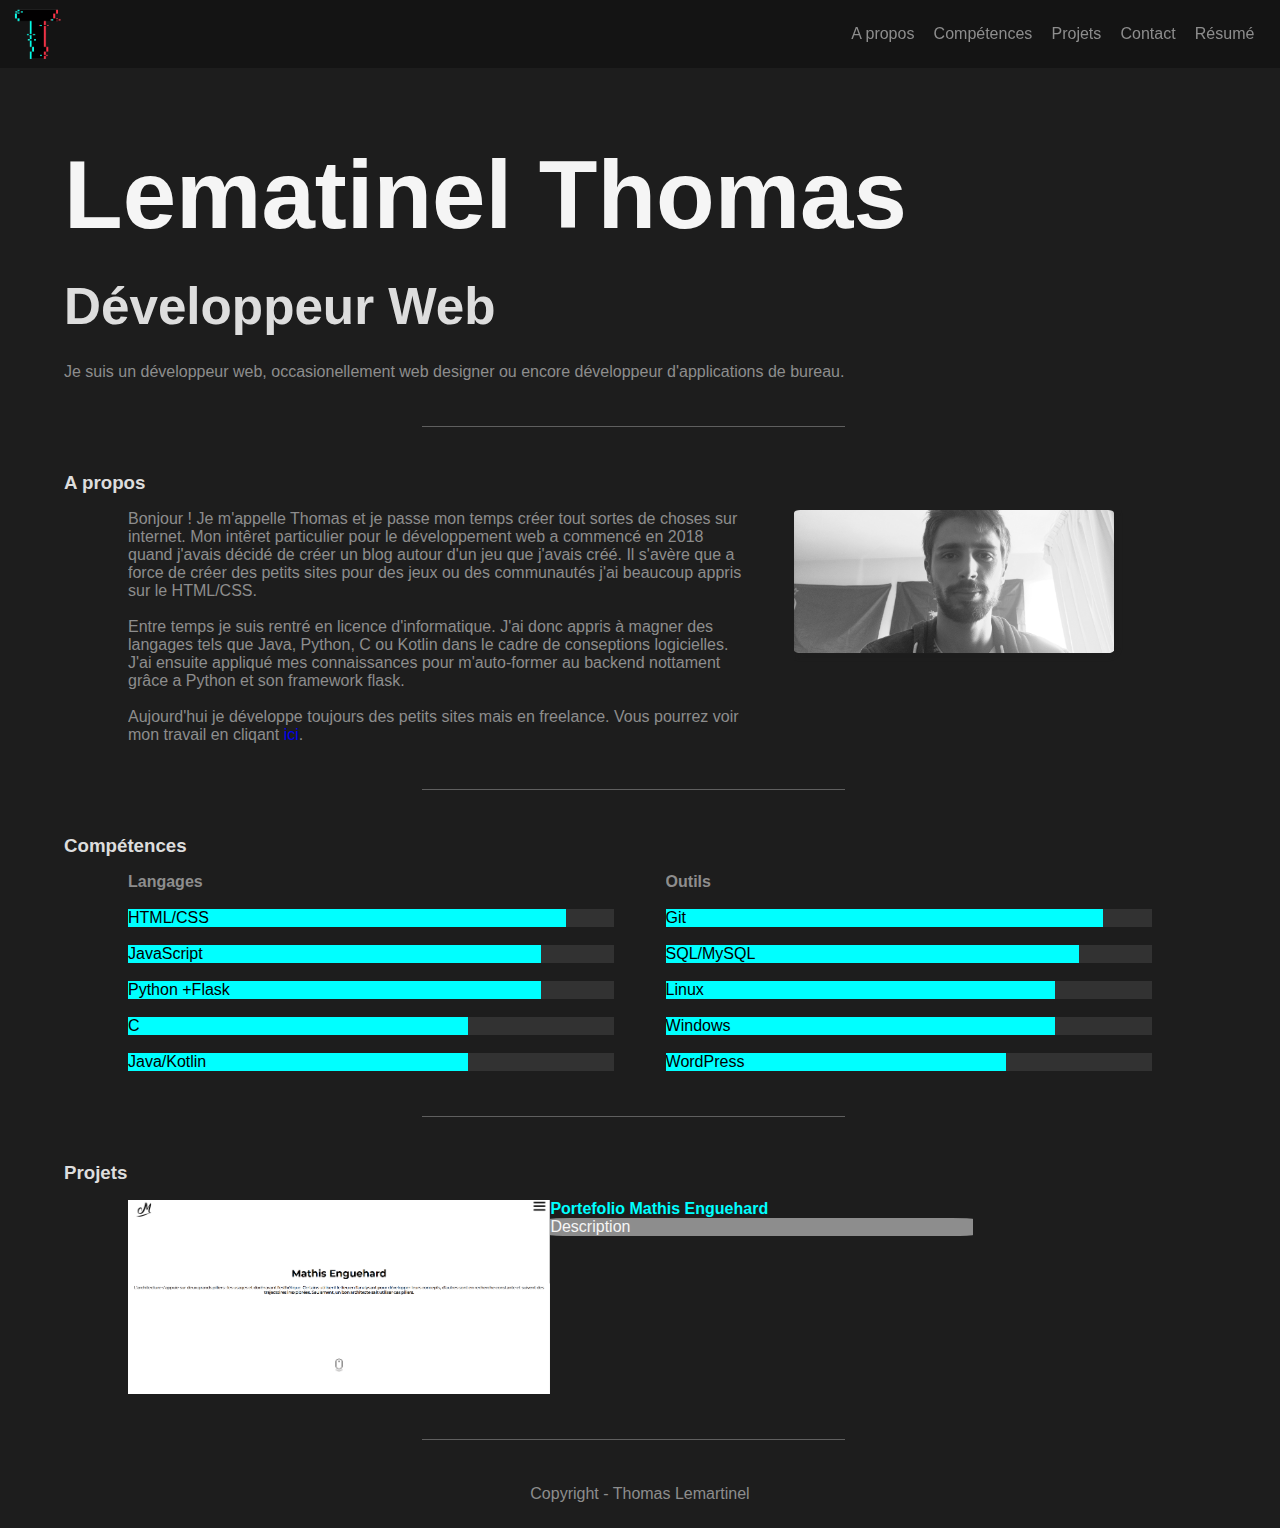
<file: templates/index.html>
<!-- Site créé par Thomas Lemartinel -->
<!-- 
    TODO 
    - Customize colors
    - Language
-->

<!DOCTYPE html>
<html lang="fr">
<head>
    <title>Lemartinel Thomas</title>
    <meta charset="UTF-8" />
    <link rel="stylesheet" href="https://cdnjs.cloudflare.com/ajax/libs/font-awesome/4.7.0/css/font-awesome.min.css">
    <link rel="icon" type="image/png" href="../static/imgs/logo.png"/>
    
    <link rel="stylesheet" href="../static/css/index.css"/>
</head>

<body>
    <!-- <div class="bg"></div> -->
    <header>
        <nav>
            <img src="../static/imgs/logo.png" alt="Logo de Thomas Lemartinel">
            
            <ol>
                <li><a href="#about">A propos</a></li>
                <li><a href="#about">Compétences</a></li>
                <li><a href="#about">Projets</a></li>
                <li><a href="#about">Contact</a></li>
                <li><a href="#about">Résumé</a></li>
            </ol>

        </nav>
    </header>

    <main>
        <div id="home">
            <h1>Lematinel Thomas</h1>
            <h2>Développeur Web</h2>
            <p>Je suis un développeur web, occasionellement web designer ou encore développeur d'applications de bureau.</p>
            <!-- <img src="/static/imgs/scroll.gif" alt=""> -->
        </div>

        <hr class="category-separator">
        
        <div id="about">
            <h3 class="category-title">A propos</h3>
            <div id="aboutgrid">
                <div>
                    <p>Bonjour ! Je m'appelle Thomas et je passe mon temps créer tout sortes de choses sur internet. Mon intêret particulier pour le développement web a commencé en 2018 quand j'avais décidé de créer un blog autour d'un jeu que j'avais créé. Il s'avère que a force de créer des petits sites pour des jeux ou des communautés j'ai beaucoup appris sur le HTML/CSS.</p>
                    <br>
                    <p>Entre temps je suis rentré en licence d'informatique. J'ai donc appris à magner des langages tels que Java, Python, C ou Kotlin dans le cadre de conseptions logicielles. J'ai ensuite appliqué mes connaissances pour m'auto-former au backend nottament grâce a Python et son framework flask.</p>
                    <br>
                    <p>Aujourd'hui je développe toujours des petits sites mais en freelance. Vous pourrez voir mon travail en cliqant <a href="#projects">ici</a>.</p>
                </div>

                <div>
                    <img src="../static/imgs/memyselfi.jpg" alt="Thomas Lemartinel picture" id="selfie">
                </div>
            </div>
        </div>

        <hr class="category-separator">
        
        <div id="skills">
            <h3 class="category-title">Compétences</h3>
            <div id="skillsgrid">
                <ul id="col2">
                    <li><h4>Langages</h4></li>
                    <li class="jauge-background">
                        <p>HTML/CSS</p>
                        <div class="jauge-bar" style="width: 90%;"></div>
                    </li>

                    <li class="jauge-background">
                        <p>JavaScript</p>
                        <div class="jauge-bar" style="width: 85%;"></div>
                    </li>

                    <li class="jauge-background">
                        <p>Python +Flask</p>
                        <div class="jauge-bar" style="width: 85%;"></div>
                    </li>

                    <li class="jauge-background">
                        <p>C</p>
                        <div class="jauge-bar" style="width: 70%;"></div>
                    </li>

                    <li class="jauge-background">
                        <p>Java/Kotlin</p>
                        <div class="jauge-bar" style="width: 70%;"></div>
                    </li>
                </ul>
                
                <ul id="col2">
                    <li><h4>Outils</h4></li>
                    
                    <li class="jauge-background">
                        <p>Git</p>
                        <div class="jauge-bar" style="width: 90%;"></div>
                    </li>

                    <li class="jauge-background">
                        <p>SQL/MySQL</p>
                        <div class="jauge-bar" style="width: 85%;"></div>
                    </li>

                    <li class="jauge-background">
                        <p>Linux</p>
                        <div class="jauge-bar" style="width: 80%;"></div>
                    </li>

                    <li class="jauge-background">
                        <p>Windows</p>
                        <div class="jauge-bar" style="width: 80%;"></div>
                    </li>

                    <li class="jauge-background">
                        <p>WordPress</p>
                        <div class="jauge-bar" style="width: 70%;"></div>
                    </li>

                </ul>

            </div>
        </div>

        <hr class="category-separator">

        <div id="projects">
            <h3 class="category-title">Projets</h3>
    
            <section class="work">
                <img src="/static/imgs/sitemathis.png" alt="">
                <h4 class="work-title">Portefolio Mathis Enguehard</h4> 
                <p class="work-details">Description</p>
                <i class="fa-github"></i>
                <i class="fa-window-maximize"></i>

                </ul>
            </section>
        </div>
        
    </main>
    
    
    <footer>
        <hr class="category-separator">
        <p>Copyright <span></span> - Thomas Lemartinel</p>
    </footer>

</body>
</html>
</file>
<file: static/css/index.css>
* {
    margin: 0;
    padding: 0;
    list-style: none;
    font-family: 'Roboto', sans-serif;
    overflow-x: hidden;
    text-decoration: none;

    --header-height: 7.5vh;
    --text-color : #8d8d8d;
}

html {
    scroll-behavior: smooth;
    background-color: #1d1d1d;
}

.bg {
  z-index: -1;
  position: fixed;
  top: -50%;
  left: -50%;
  right: -50%;
  bottom: -50%;
  width: 200%;
  height: 200vh;
  background: transparent url('/static/imgs/noise-transparent.png') repeat 0 0;
  animation: bg-animation .2s infinite;
  background-repeat: repeat;
  opacity: .9;
  visibility: visible;
}

@keyframes bg-animation {
    0% { transform: translate(0,0) }
    10% { transform: translate(-5%,-5%) }
    20% { transform: translate(-10%,5%) }
    30% { transform: translate(5%,-10%) }
    40% { transform: translate(-5%,15%) }
    50% { transform: translate(-10%,5%) }
    60% { transform: translate(15%,0) }
    70% { transform: translate(0,10%) }
    80% { transform: translate(-15%,0) }
    90% { transform: translate(10%,5%) }
    100% { transform: translate(5%,0) }
}

.category-title {
    
    margin-left: 5vw;
    font-weight: bold;
    color: #dddddd;
    margin-bottom: 1rem;
}


.category-separator {
    width: 33vw;
    height: 1px;
    background-color: #5f5f5f;
    border: none;
    margin-left: 33vw;
    margin-top: 5vh;
    margin-bottom: 5vh;
}


/* #region footer */
footer {
    text-align: center;
    background-color: #1d1d1d;
    color: #8d8d8d;
    margin-bottom: 25px;
}

/* #region Header  */

header {
    position: fixed;
    height: 7.5vh;
    width: 100vw;
    background-color: #0c0c0c80;
    z-index: 100;
}

header img {
    position: absolute;
    top: 0.75vh;
    left: 0.75vw;
    width: calc(var(--header-height) - 1.5vh);    
    float: left;
}

header nav ol {
    position: absolute;
    display: flex;
    justify-content: end;
    align-items: center;
    width: 98vw;
    height: var(--header-height);
}

header nav ol li a {
    margin-left: 1.5vw;
    color: var(--text-color);
    cursor: pointer;

}

header nav ol li a:hover {
    color: aqua
}


/* #endregion */

/* #region 0 homepage */
#home {
    padding-top: calc(var(--header-height) + 5vh);
    width: 66vw;
    margin-left: 5vw;
}

#home h1 {
    color: whitesmoke;
    font-size: 7.5vw;
    font-weight: bold;
}

#home h2 {
    color: #dddddd;
    font-size: 4vw;
}

#home p {
    color: var(--text-color);
}
#home * {
    margin-top: 3vh;
}

/* #endregion */


/* #region about*/
#aboutgrid{
    margin-left: 10vw;
    display: grid;
    grid-template-columns: 48vw 28vw;    
    column-gap: 4vw;
    grid-auto-flow: column;
}

#selfie {
    height: auto;
    width: 25vw;
    border-radius: 2%;
    box-shadow: #1d1d1d 0 0 10px;
    
    filter: grayscale(100%);
    transition: all .5s;
}

#selfie:hover{
    filter: grayscale(0%);
    transition: all .5s;
}

#aboutgrid p {
    color: var(--text-color);
}

/* #endregion */

/* #region Skills*/
#skillsgrid {
    margin-left: 10vw;
    display: grid;
    grid-template-columns: 38vw 38vw;    
    column-gap: 4vw;
    grid-auto-flow: column;
}

#skillsgrid h4{
    color: var(--text-color);
}

.jauge-background {
    width: 100%;
    background-color: #4444448e;
    margin-top: 2vh;
}

.jauge-bar {
    margin-top: -18px;	
    height: 18px;
    background-color: aqua;
    z-index: 2;
}






/* #endregion */



/* #region projects */

#projects section {
    margin-left: 10vw;
}

#projects section h4 {
    color: aqua;
}

#projects section .work-details{
    background-color: var(--text-color);
    color: whitesmoke;
    border-radius: 5%;
    width: 33vw;
    margin-right: -15vw;
}

#projects section img {
 width: 33vw;
 float: left;
}

/* #endregion */
</file>
